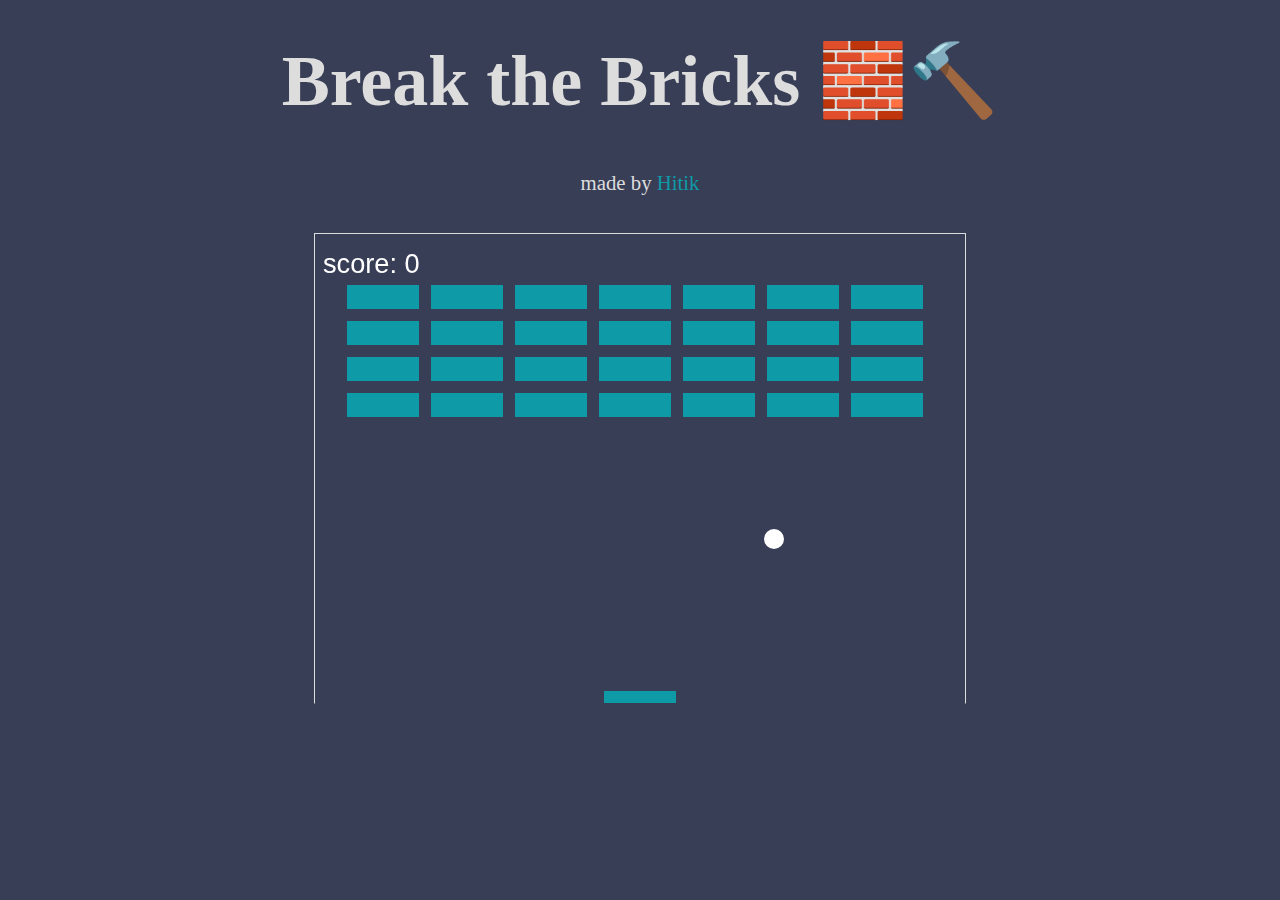
<file: Breakout Game/index.html>
<!DOCTYPE html>
<html lang="en">

<head>
  <meta charset="UTF-8">
  <meta name="viewport" content="width=device-width, initial-scale=1.0">
  <meta http-equiv="X-UA-Compatible" content="ie=edge">
  <link rel="stylesheet" href="https://stackpath.bootstrapcdn.com/bootstrap/4.5.0/css/bootstrap.min.css" integrity="sha384-9aIt2nRpC12Uk9gS9baDl411NQApFmC26EwAOH8WgZl5MYYxFfc+NcPb1dKGj7Sk" crossorigin="anonymous">
  <link rel="stylesheet" href="styles.css">
  <title>Brick Breaker</title>
</head>

<body>
  <div class="container">
    <h1>Break the Bricks 🧱🔨</h1>
    <p>made by <a href="https://hitik20.tech">Hitik</a> </p>

  </div>
  <canvas class=" game" id="mycanvas" width="650" height="450"></canvas>
  <script src="app.js"></script>
</body>

</html>
</file>
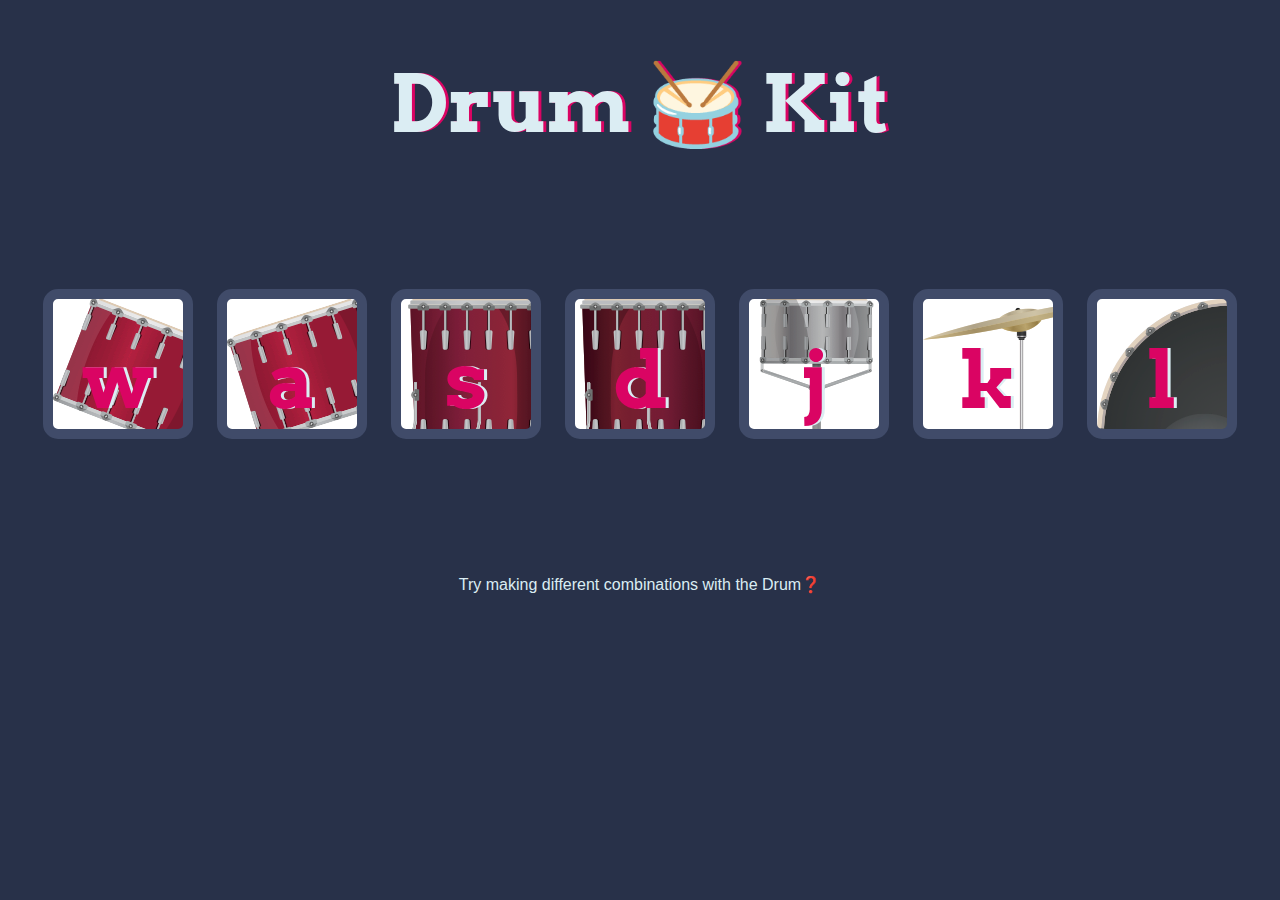
<file: Drum Kit/index.html>
<!DOCTYPE html>
<html lang="en" dir="ltr">

<head>
  <meta charset="utf-8">
  <title>Drum Kit</title>
  <link rel="stylesheet" href="styles.css">
  <link href="https://fonts.googleapis.com/css?family=Arvo" rel="stylesheet">
</head>

<body>
  <h1 id="title">Drum 🥁 Kit</h1>
  <div class="set">
    <button class="w drum">w</button>
    <button class="a drum">a</button>
    <button class="s drum">s</button>
    <button class="d drum">d</button>
    <button class="j drum">j</button>
    <button class="k drum">k</button>
    <button class="l drum">l</button>
  </div>


<script src="index.js" charset="utf-8"></script>

<footer>
  Try making different combinations with the Drum❓
</footer>
</body>
</html>
</file>
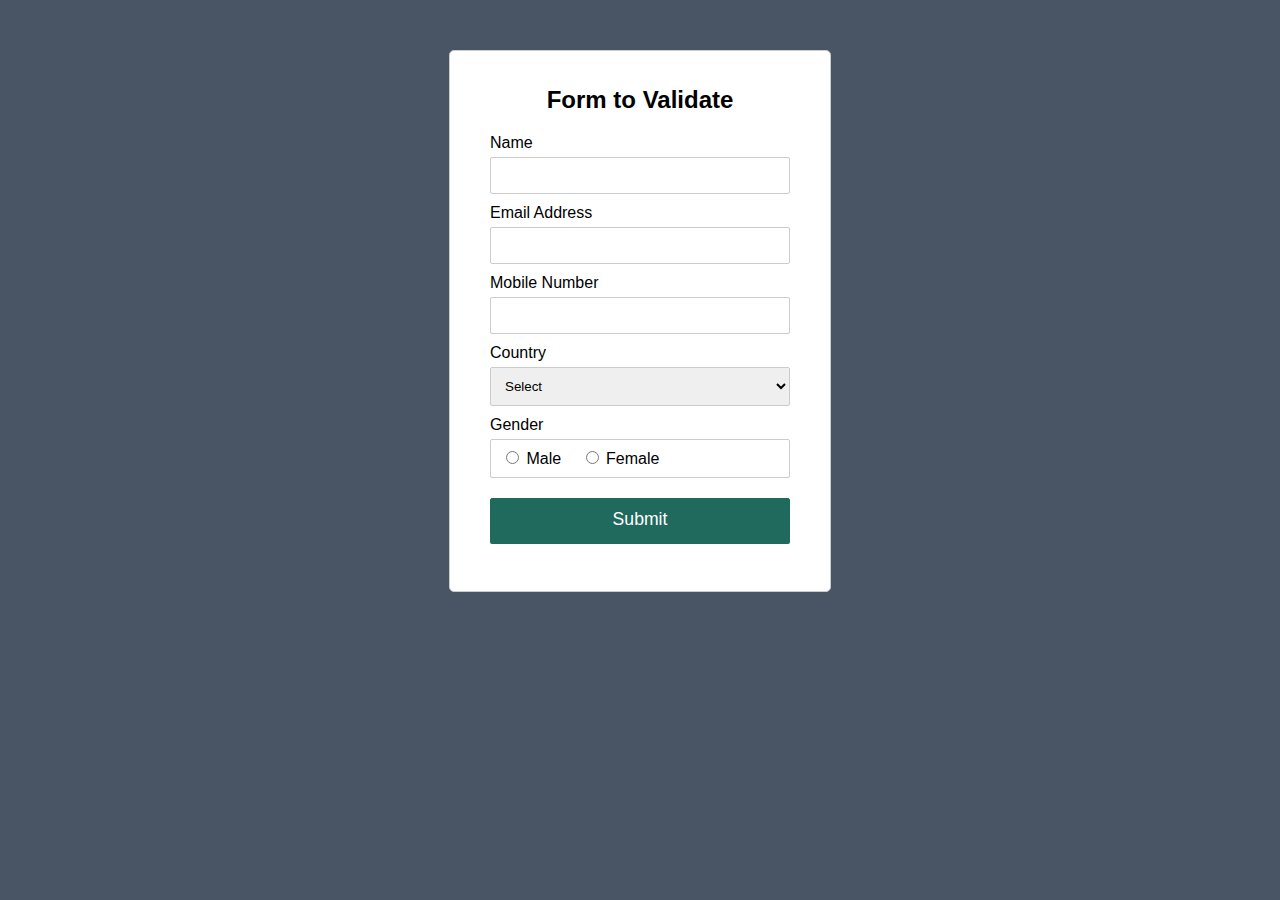
<file: Form Validation in JavaScript/index.html>
<!DOCTYPE html>
<html lang="en">
<head>
<meta charset="UTF-8">
<title>JavaScript Form validation</title>
<link rel="stylesheet" href="styles.css">
</head>
<body>
<form name="contactForm" onsubmit="return validateForm()" action="confirmation.html" method="post">
    <h2>Form to Validate</h2>
    <div class="row">
        <label>Name</label>
        <input type="text" name="name">
        <div class="error" id="nameErr"></div>
    </div>
    <div class="row">
        <label>Email Address</label>
        <input type="text" name="email">
        <div class="error" id="emailErr"></div>
    </div>
    <div class="row">
        <label>Mobile Number</label>
        <input type="text" name="mobile" maxlength="10">
        <div class="error" id="mobileErr"></div>
    </div>
    <div class="row">
        <label>Country</label>
        <select name="country">
            <option>Select</option>
            <option>India</option>
            <option>United States</option>
            <option>Australia</option>
            <option>United Kingdom</option>
        </select>
        <div class="error" id="countryErr"></div>
    </div>
    <div class="row">
        <label>Gender</label>
        <div class="form-inline">
            <label><input type="radio" name="gender" value="male"> Male</label>
            <label><input type="radio" name="gender" value="female"> Female</label>
        </div>
        <div class="error" id="genderErr"></div>
    </div>

    <div class="row">
        <input type="submit" value="Submit">
    </div>
</form>
<script src="form.js"></script>
</body>
</html>
</file>
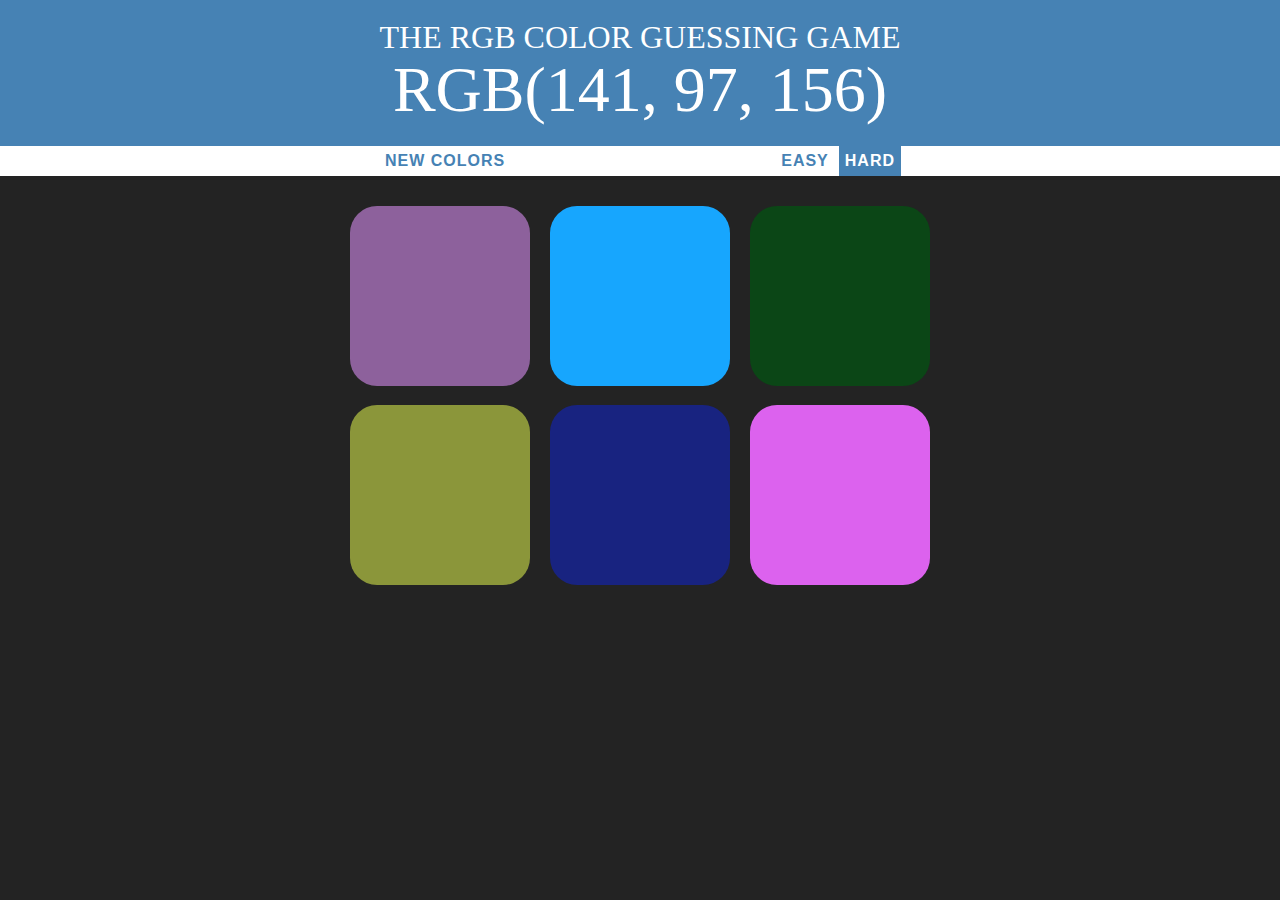
<file: Guess the Color Game/index.html>
<!DOCTYPE html>
<html lang="en" dir="ltr">
  <head>
    <meta charset="utf-8">
    <title>Color Guess</title>
    <link rel="preconnect" href="https://fonts.gstatic.com">
    <link href="https://fonts.googleapis.com/css2?family=Russo+One&display=swap" rel="stylesheet">
    <link rel="stylesheet" href="style.css">
  </head>
  <body>
    <h1>The RGB Color Guessing Game
    	<br>
    	<span id="colorDisplay">RGB</span>
    </h1>

    <div id="stripe">
    	<button id="reset">New Colors</button>
    	<span id="message"></span>
    	<button id="easyButton">Easy</button>
    	<button id="hardButton"class="selected">Hard</button>

    </div>
    	<div id="container">
    		<div class="square"></div>
    		<div class="square"></div>
    		<div class="square"></div>
    		<div class="square"></div>
    		<div class="square"></div>
    		<div class="square"></div>
    	</div>
<br>
    <script src="app.js"></script>
  </body>
</html>
</file>
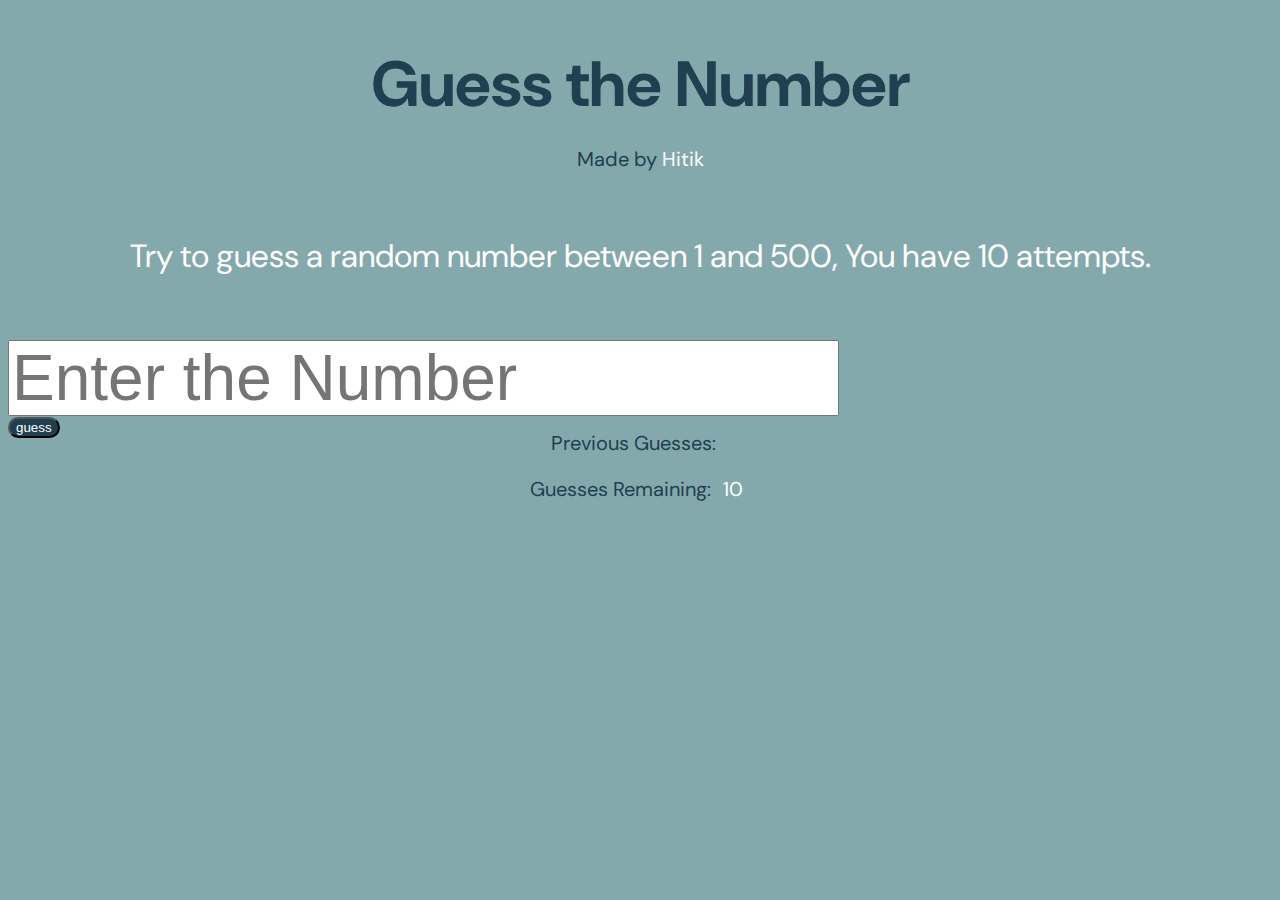
<file: Guess the Number/index.html>
<!DOCTYPE html>
<html lang="en">

<head>
  <meta charset="UTF-8">
  <meta name="viewport" content="width=device-width, initial-scale=1.0">
  <!-- CSS only -->
<link rel="stylesheet" href="https://stackpath.bootstrapcdn.com/bootstrap/4.5.0/css/bootstrap.min.css" integrity="sha384-9aIt2nRpC12Uk9gS9baDl411NQApFmC26EwAOH8WgZl5MYYxFfc+NcPb1dKGj7Sk" crossorigin="anonymous">
  <link href="https://fonts.googleapis.com/css2?family=DM+Sans:wght@700&display=swap" rel="stylesheet">
  <title>Guess the Number</title>
  <link rel="stylesheet" href="style.css">
</head>

<body>
  <h1>Guess the Number</h1>
  <p>Made by <a target="_blank " href="https://hitik20.tech/">Hitik</a> </p>
  <p class="n">Try to guess a random number between 1 and 500, You have 10 attempts.</p>

  <form class="form container">
    <div class="input-group mb-3">
      <input type="text" id="guessField" class="form-control" placeholder="Enter the Number" >
      <div class="input-group-append">
        <button type="submit" id="user_guess" class="guessSubmit btn btn-info">guess</button>
      </div>
    </div>
  </form>

  <div class="resultParas">
    <p>Previous Guesses: <span class="guesses"></span></p>
    <p>Guesses Remaining: <span class="lastResult">10</span></p>
    <p class="lowOrHi"></p>
  </div>

  <script src="app.js"></script>
</body>

</html>
</file>
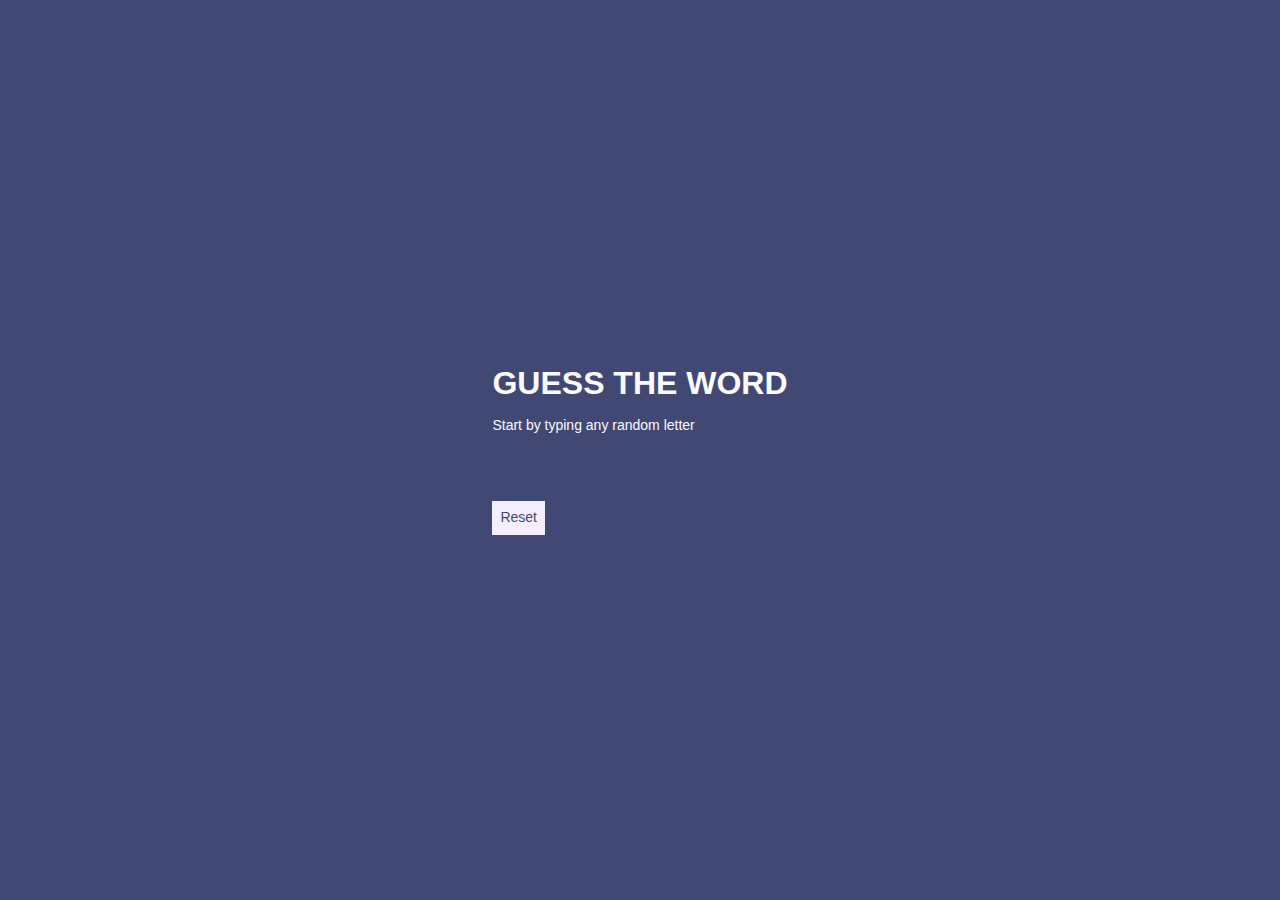
<file: Hangman Game/index.html>
<!DOCTYPE html>
<html lang="en">
<head>
    <meta charset="UTF-8">
    <meta name="viewport" content="width=device-width, initial-scale=1.0">
    <meta http-equiv="X-UA-Compatible" content="ie=edge">
    <link rel="stylesheet" href="./styles/styles.css">
    <title>Hangman</title>
</head>
<body>

    <div class="">
        <h1>GUESS THE WORD</h1>
        <p>Start by typing any random letter</p>
        <div id="puzzle" class="puzzle"></div>
        <p id="guesses"></p>
        <button id="reset" class="button">Reset</button>
    </div>
    <script src="./scripts/request.js"></script>
    <script src="./scripts/hangman.js"></script>
    <script src="./scripts/app.js"></script>
</body>
</html>
</file>
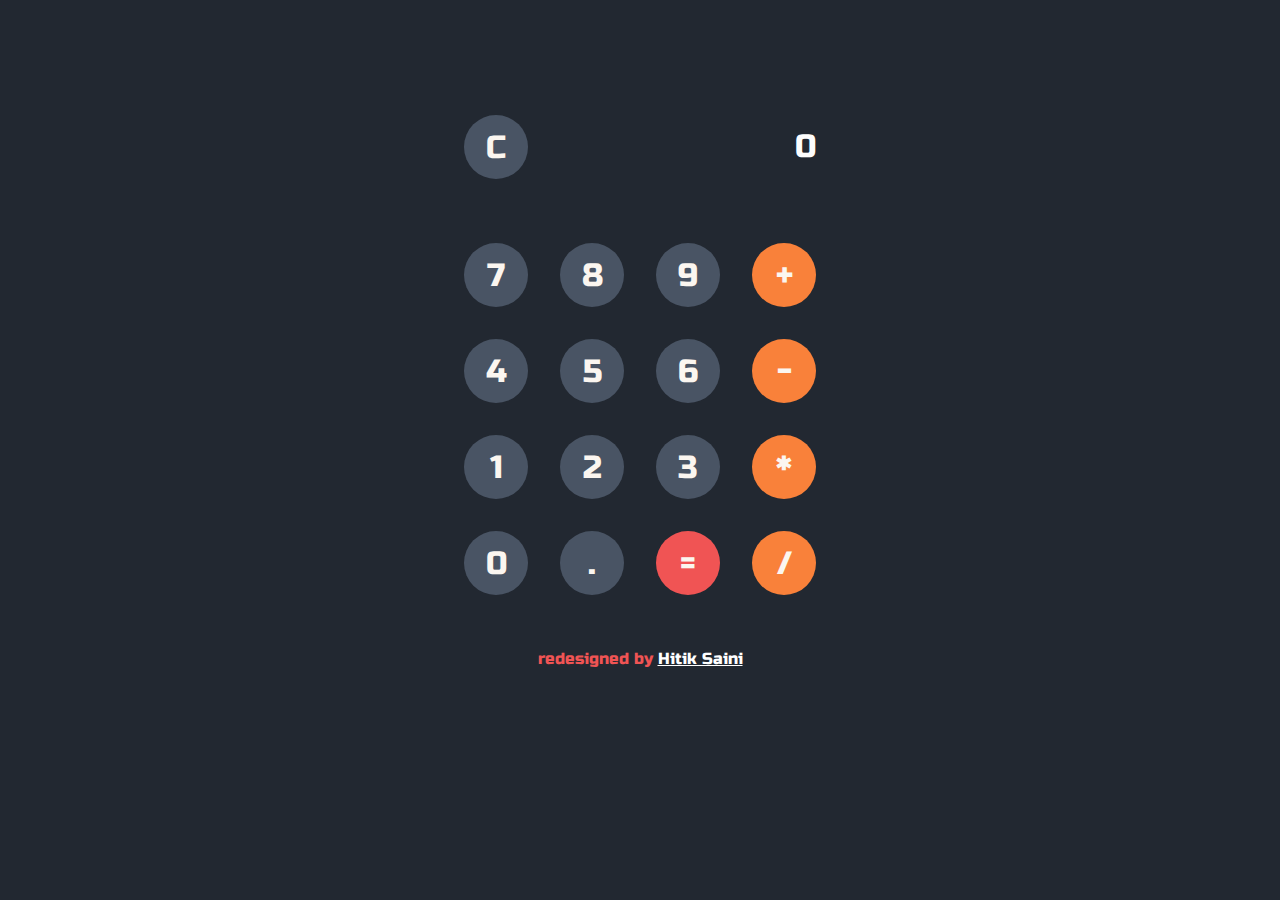
<file: JavaScript Calculator/index.html>
<!DOCTYPE html>
<html lang="en" dir="ltr">
  <head>
    <meta charset="utf-8">
    <title> JavaScript Calculator</title>
    <link rel="preconnect" href="https://fonts.gstatic.com">
    <link href="https://fonts.googleapis.com/css2?family=Russo+One&display=swap" rel="stylesheet">
    <link rel="stylesheet" href="style.css">
  </head>
  <body>

 <br>
    <div id="calculator" class="calculator">

      <button id="clear" class="clear">C</button>

      <div id="viewer" class="viewer">0</div>

      <button class="num" data-num="7">7</button>
      <button class="num" data-num="8">8</button>
      <button class="num" data-num="9">9</button>
      <button data-ops="plus" class="ops operator">+</button>

      <button class="num" data-num="4">4</button>
      <button class="num" data-num="5">5</button>
      <button class="num" data-num="6">6</button>
      <button data-ops="minus" class="ops operator">-</button>

      <button class="num" data-num="1">1</button>
      <button class="num" data-num="2">2</button>
      <button class="num" data-num="3">3</button>
      <button data-ops="times" class="ops operator">*</button>

      <button class="num" data-num="0">0</button>
      <button class="num" data-num=".">.</button>
      <button id="equals" class="equals final" data-result="">=</button>
      <button data-ops="divided by" class="ops operator">/</button>
    </div>

    <button id="reset" class="reset">Reset Universe?</button>
<br>
<br>
    <h4>redesigned by <a href="https://hitik20.tech/">Hitik Saini</a> </h4>
    <script src="app.js"></script>
  </body>
</html>
</file>
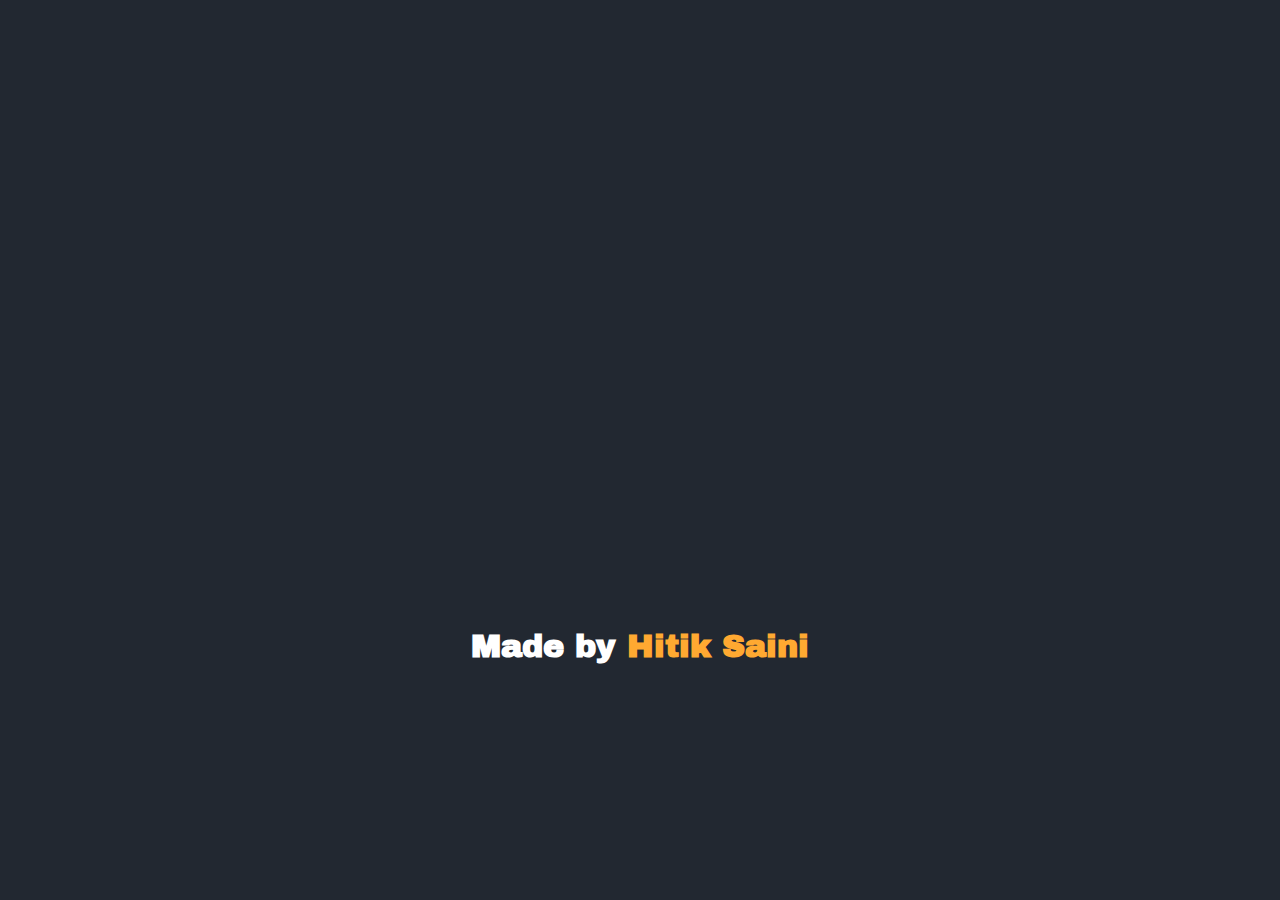
<file: JavaScript Clock/index.html>
<!DOCTYPE html>
<html lang="en">
<head>
    <meta charset="UTF-8">
    <meta name="viewport" content="width=device-width, initial-scale=1.0">
    <link href="https://fonts.googleapis.com/css2?family=Archivo+Black&display=swap" rel="stylesheet">
    <meta http-equiv="X-UA-Compatible" content="ie=edge">
    <link rel="stylesheet" href="style.css">
    <title>Analogue Clock</title>
</head>
<body>

    <canvas id="clock" width="600" height="600"></canvas>
  <h1>Made by <a href="https:/hitik20.tech/">Hitik Saini</a> </h1>
    <script src="app.js"></script>
</body>
</html>
</file>
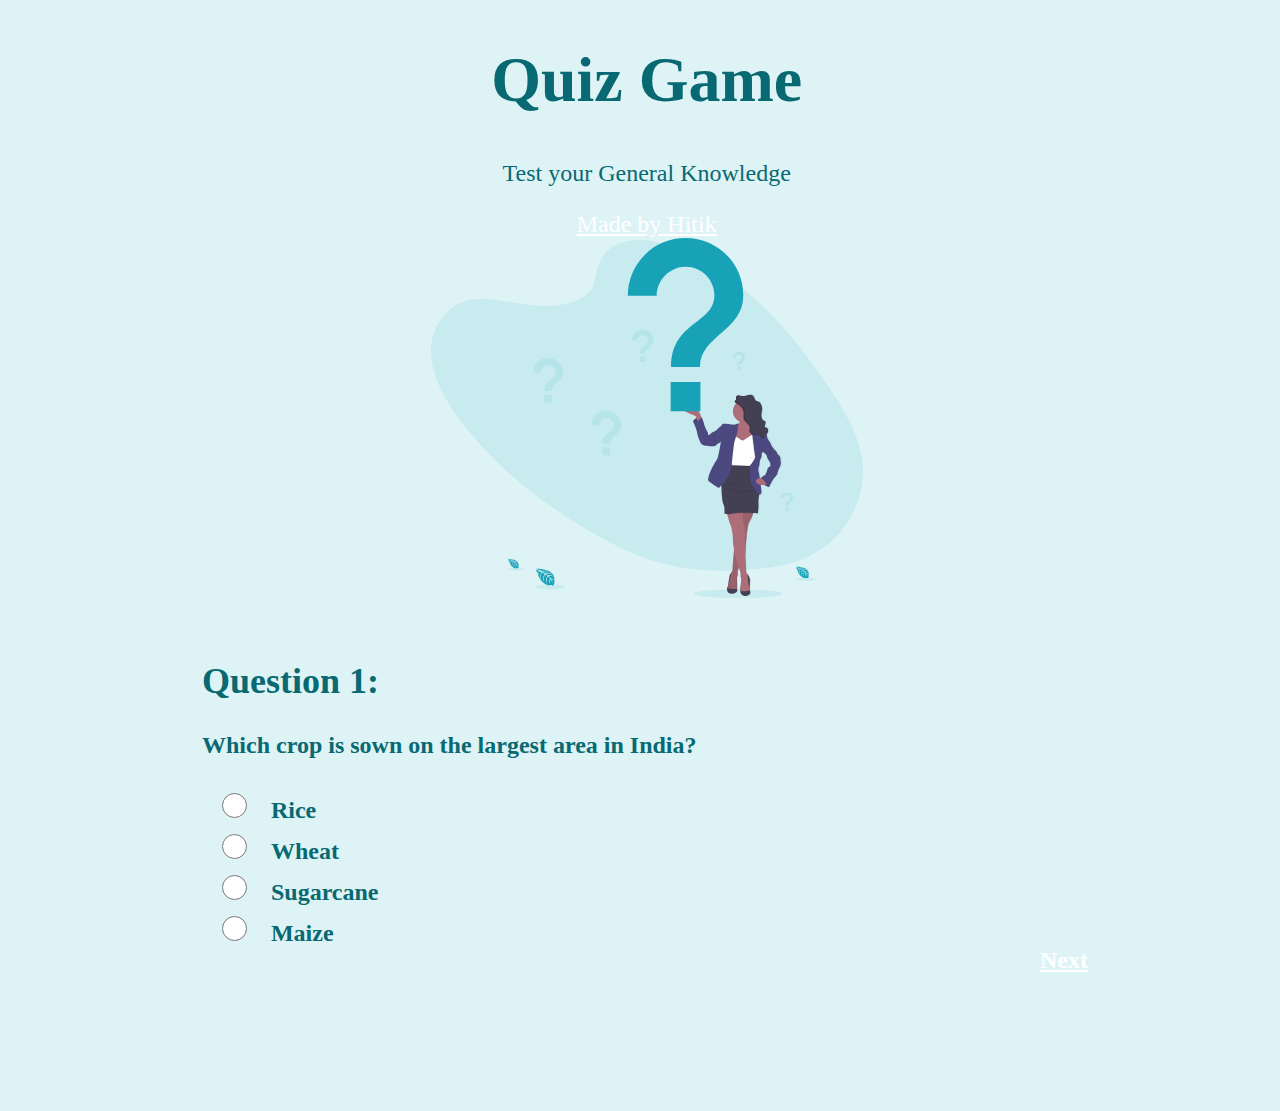
<file: JavaScript Quiz/index.html>
<!DOCTYPE html>
<html lang="en" dir="ltr">

<head>
	<meta charset="utf-8">
	<title>JavaScript Quiz Game</title>
	<link rel="stylesheet" href="https://stackpath.bootstrapcdn.com/bootstrap/4.5.0/css/bootstrap.min.css" integrity="sha384-9aIt2nRpC12Uk9gS9baDl411NQApFmC26EwAOH8WgZl5MYYxFfc+NcPb1dKGj7Sk" crossorigin="anonymous">
	<meta name="viewport" content="width=device-width, initial-scale=1">
	<link rel="stylesheet" href="styles.css">
</head>

<body>


		<div class="row n h-100">
			<div class="col-md-6 my-auto">
				<h1 class="my-head">Quiz Game</h1>
				<p>Test your General Knowledge</p>
				<a class="btn btn-info btn-lg" target="_blank" href="https://hitik20.tech"> Made by Hitik</a>
			</div>
			<div class="col-md-6">
				<img class="img " src="questions.svg" alt="">
			</div>
	</div>

	<div id='container'>
		<br />
		<div id='quiz'></div>
		<div class='button display-3 btn btn-info' id='next'><a href='#'> Next </a></div>
		<div class='button display-3 btn btn-info' id='prev'><a href='#'> Prev </a></div>
		<div class='button  display-3 btn btn-info' id='start'> <a href='#'>Again</a></div>
	</div>

	<script type='text/javascript' src='https://ajax.googleapis.com/ajax/libs/jquery/1.9.1/jquery.min.js'></script>

	<script src="app.js">
	</script>
</body>

</html>
</file>
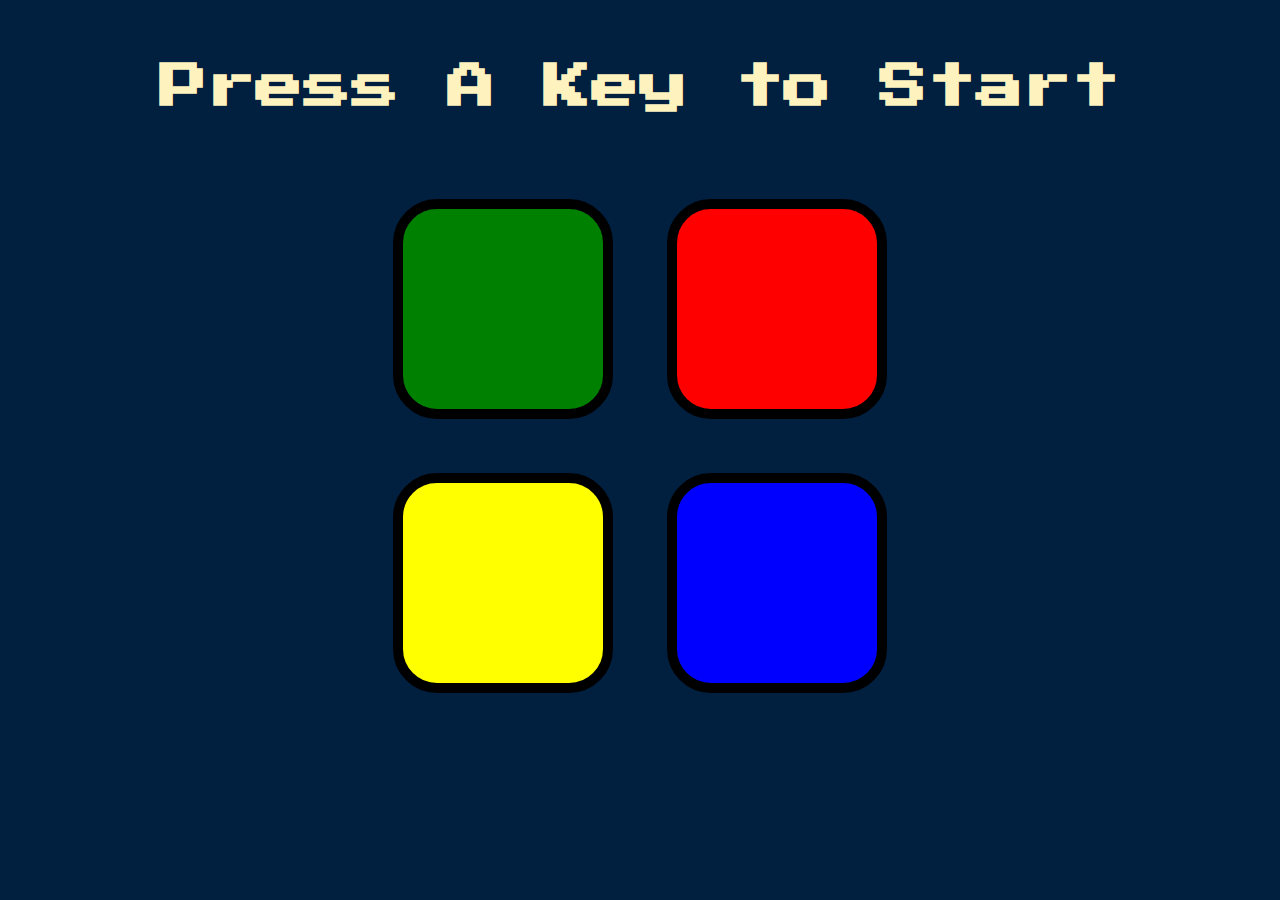
<file: Simon Game/index.html>
<!DOCTYPE html>
<html lang="en" dir="ltr">

<head>
  <meta charset="utf-8">
  <title>Simon</title>
  <link rel="stylesheet" href="styles.css">
  <link href="https://fonts.googleapis.com/css?family=Press+Start+2P" rel="stylesheet">
</head>

<body>
  <h1 id="level-title">Press A Key to Start</h1>
  <div class="container">
    <div lass="row">

      <div type="button" id="green" class="btn green">

      </div>

      <div type="button" id="red" class="btn red">

      </div>
    </div>

    <div class="row">

      <div type="button" id="yellow" class="btn yellow">

      </div>
      <div type="button" id="blue" class="btn blue">

      </div>

    </div>

  </div>

  <script src="https://ajax.googleapis.com/ajax/libs/jquery/3.3.1/jquery.min.js"></script>
  <script src="game.js" charset="utf-8"></script>

</body>

</html>
</file>
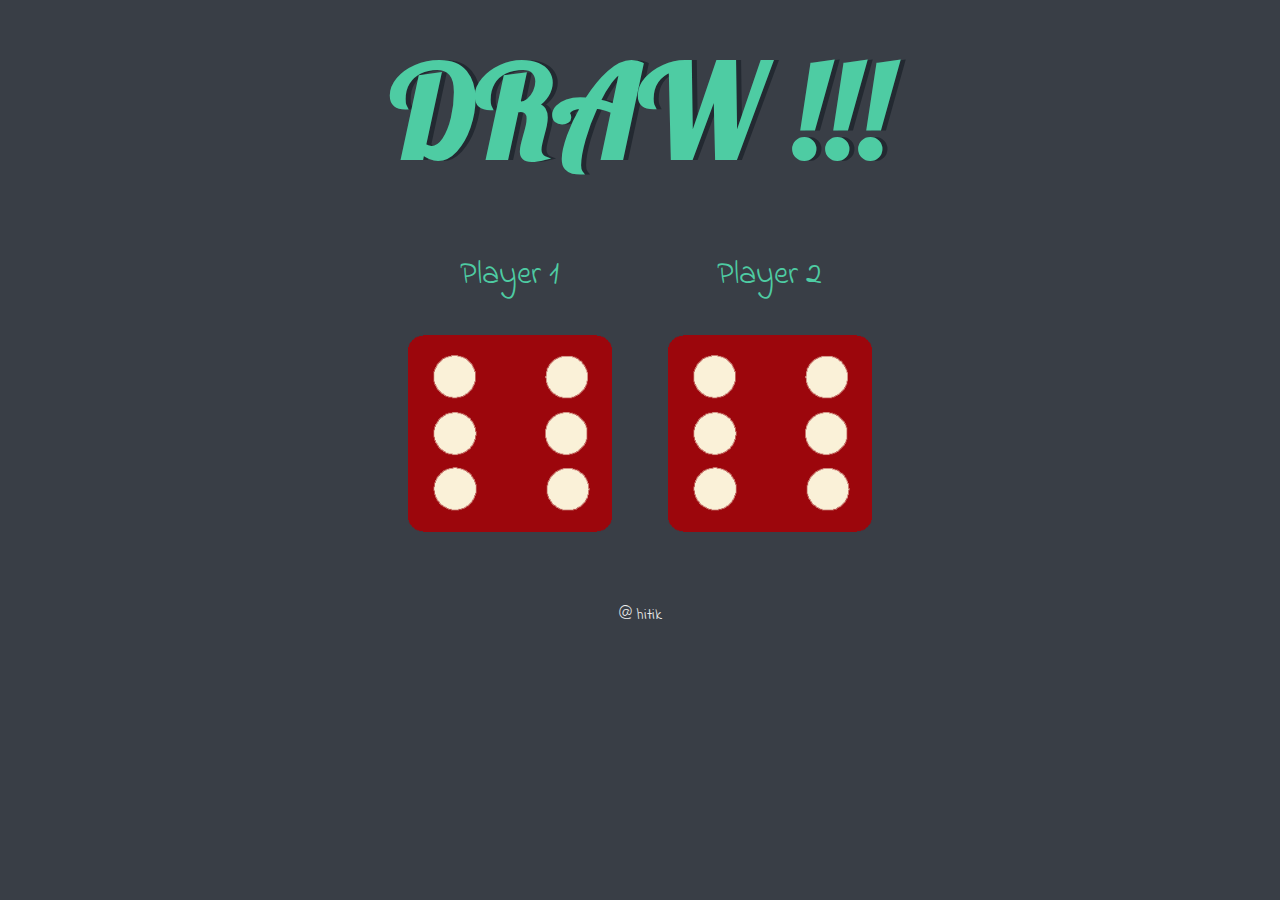
<file: Dicee Game/dicee.html>
<!DOCTYPE html>
<html lang="en" dir="ltr">
  <head>
    <meta charset="utf-8">
    <title>Dicee</title>
    <link rel="stylesheet" href="styles.css">
    <link href="https://fonts.googleapis.com/css?family=Indie+Flower|Lobster" rel="stylesheet">


  </head>
  <body>

    <div class="container">
      <h1>Refresh Me</h1>

      <div class="dice">
        <p>Player 1</p>
        <img class="img1" src="images\dice6.png">
      </div>

      <div class="dice">
        <p>Player 2</p>
        <img class="img2" src="images\dice6.png">
      </div>

    </div>

<script type="text/javascript" src="index.js">

</script>
  </body>

  <footer>
    @ hitik
  </footer>
</html>
</file>
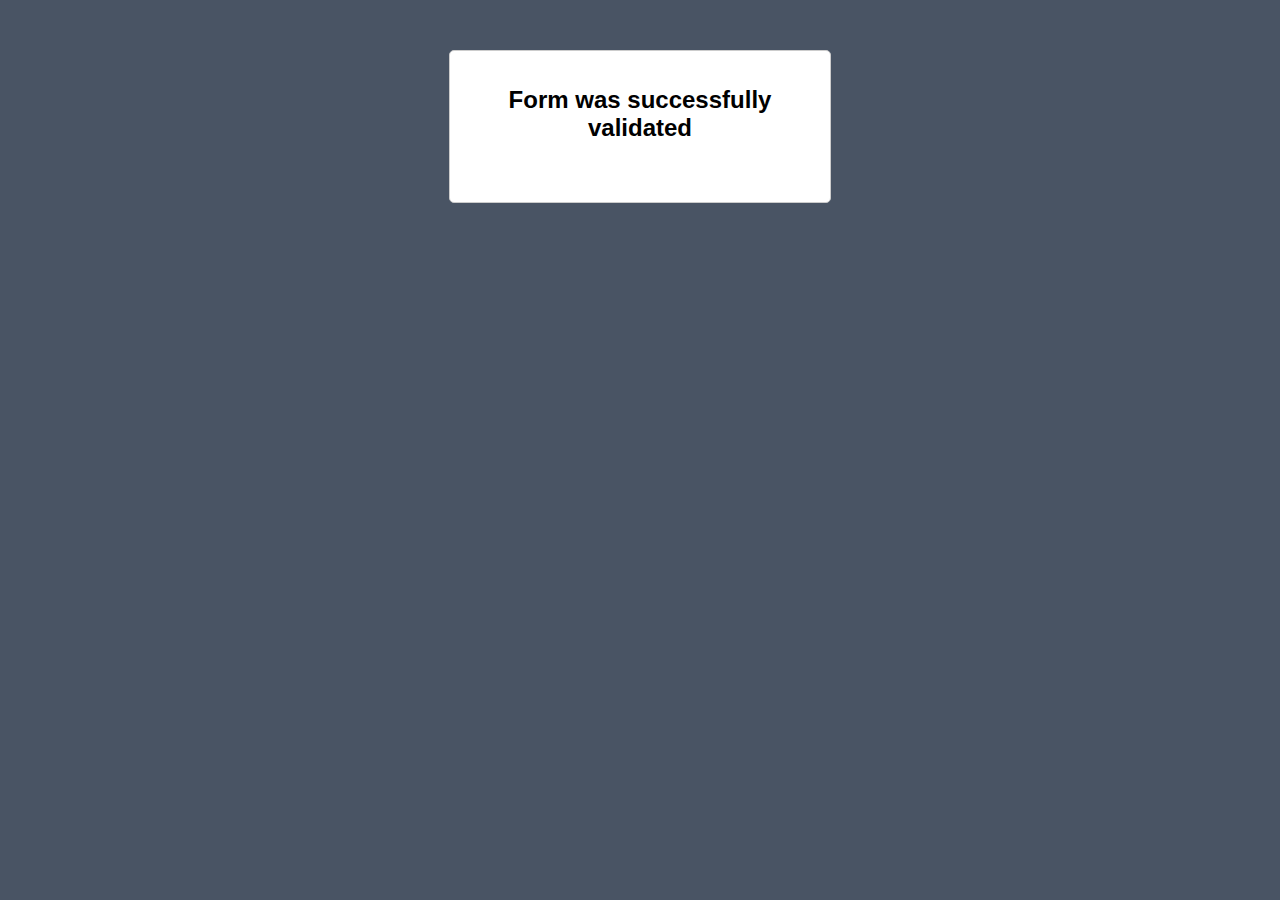
<file: Form Validation in JavaScript/confirmation.html>
<!-- This is shown when the form is validated successfully from the form.js file and the form tag is ready to revert back -->
<!DOCTYPE html>
<html lang="en">
<head>
<meta charset="UTF-8">
<title>JavaScript Form validation</title>
<link rel="stylesheet" href="styles.css">
</head>
<body>
<form >
    <h2>Form was successfully validated</h2>
</form>
<script src="form.js"></script>
</body>
</html>
</file>
<file: Breakout Game/styles.css>
body{
  color: #dddddd;
      background-color: #383e56;
}
a{
  color: #0e9aa7;
  text-decoration: none;
}
h1{
font-size: 4.5rem;
  margin-top: 3%;
text-align: center;

}

p{
font-size: 1.3rem;
  text-align: center;
}
.game{
  padding-top: 1.5%;

  margin-top: 3%;
  border: solid #dddddd;
  border: solid 1px;
  border-bottom-color: #383e56;
    background-color: #383e56;
    display: block;
    margin-left: auto;
    margin-right: auto;
}
</file>
<file: Drum Kit/styles.css>
body {
  text-align: center;
  background-color: #283149;
}

h1 {
  font-size: 5rem;
  color: #DBEDF3;
  font-family: "Arvo", cursive;
  text-shadow: 3px 0 #DA0463;

}

footer {
  color: #DBEDF3;
  font-family: sans-serif;
}

.w {
  background-image: url("images/tom1.png");
}

.a {
  background-image: url("images/tom2.png");
}

.s {
  background-image: url("images/tom3.png");
}

.d {
  background-image: url("images/tom4.png");
}

.j {
  background-image: url("images/snare.png");
}

.k {
  background-image: url("images/crash.png");
}

.l {
  background-image: url("images/kick.png");
}

.set {
  margin: 10% auto;
}

.pressed {
  box-shadow: 0 3px 4px 0 #DBEDF3;
  opacity: 0.5;
}

.red {
  color: red;
}

.drum {
  outline: none;
  border: 10px solid #404B69;
  font-size: 5rem;
  font-family: 'Arvo', cursive;
  line-height: 2;
  font-weight: 900;
  color: #DA0463;
  text-shadow: 3px 0 #DBEDF3;
  border-radius: 15px;
  display: inline-block;
  width: 150px;
  height: 150px;
  text-align: center;
  margin: 10px;
  background-color: white;
}
</file>
<file: Form Validation in JavaScript/styles.css>
body {
    font-size: 16px;
    background: #495464;
    font-family: "Segoe UI", "Helvetica Neue", Arial, sans-serif;
}
h2 {
    text-align: center;
}
form {
    width: 300px;
    background: #fff;
    padding: 15px 40px 40px;
    border: 1px solid #ccc;
    margin: 50px auto 0;
    border-radius: 5px;
}
label {
    display: block;
    margin-bottom: 5px
}
label i {
    color: #999;
    font-size: 80%;
}
input, select {
    border: 1px solid #ccc;
    padding: 10px;
    display: block;
    width: 100%;
    box-sizing: border-box;
    border-radius: 2px;
}
.row {
    padding-bottom: 10px;
}
.form-inline {
    border: 1px solid #ccc;
    padding: 8px 10px 4px;
    border-radius: 2px;
}
.form-inline label, .form-inline input {
    display: inline-block;
    width: auto;
    padding-right: 15px;
}
.error {
    color: red;
    font-weight: bold;
    font-size: 90%;
}
input[type="submit"] {
    font-size: 110%;
    font-weight: 100;
    background: #206a5d;
    border-color: #206a5d;
    box-shadow: 0 3px 0 #206a5d;
    color: #fff;
    margin-top: 10px;
    cursor: pointer;
}
input[type="submit"]:hover {
    background: #0165b6;
}
</file>
<file: Guess the Color Game/style.css>
body {
	background-color:  #232323;
	margin: 0;
	font-family: "Montserrat", "Avenir";
}

.square {
	width: 30%;
	background: purple;
	padding-bottom: 30%;
	float: left;
	margin: 1.66%;
	border-radius: 15%;
	transition: background 0.6s;
	-webkit-transition: background 0.6s;
	-moz-transition: background 0.6s;
}

#container {
	margin: 20px auto;
	max-width: 600px;
}

h1 {
	text-align: center;
	line-height: 1.1;
	font-weight: normal;
	color: white;
	background: steelblue;
	margin: 0;
	text-transform: uppercase;
	padding-top: 20px;
	padding-bottom: 20px;
}

#colorDisplay {
	font-size: 200%;
}


#stripe {
	background: white;
	height: 30px;
	text-align: center;
	color: black;
}

.selected {
	color: white;
	background: steelblue;
}

button {
	border: none;
	background: none;
	text-transform: uppercase;
	height: 100%;
	font-weight: 700;
	color: steelblue;
	letter-spacing: 1px;
	font-size: inherit;
	transition: all 0.3s;
	-webkit-transition: all 0.3s;
	-moz-transition: all 0.3s;
	outline: none;
}

#message {
	display: inline-block;
	width: 20%;
}

button:hover {
	color: white;
	background: steelblue;
}
</file>
<file: Guess the Number/style.css>
body {
  background-color: #84a9ac;
  font-family: 'DM Sans', sans-serif;

}

p {
  color: #204051;
  font-size: 20px;
  text-align: center;
}

h1 {
  font-size: 4rem;
  color: #204051;
  margin-bottom: 0;
  text-align: center;
}

a {
  color: #fff;
  text-decoration: none;
}

a:hover {
  color: #204051;
}
.input-group{
  height: 70px;
}
.guessSubmit {

  background-color: #204051;
  color: #fff;
  border-radius: 45px;
}

.lastResult {
  color: white;
  padding: 7px;
}

.guesses {
  color: white;
  padding: 7px;
}
.form-control{

  font-size: 4rem;
  height: 70px;
}
.n {
  font-size: 2rem;
  margin-top: 5%;
  margin-bottom: 5%;
  color: #fff;
}

.guessField {
  color: #204051;
  font-weight: bold;
}
</file>
<file: Hangman Game/styles/styles.css>
* {
    box-sizing: border-box;
    margin: 0;
    padding: 0;
}

html {
    font-size: 62.5%;
}

h1{
  margin-bottom: 5%;
}

body {
    background: #424874;
    color: #fafafa;
    font-family: Helvetica, Arial, sans-serif;
    font-size: 1.6rem;
    display: flex;
    align-items: center;
    justify-content: center;
    min-height: 100vh;
}

span {
    border-bottom: 1px solid #534f59;
    display: inline-block;
    font-size: 2rem;
    height: 2.4rem;
    line-height: 2.4rem;
    margin: 0 .1rem;
    text-align: center;
    text-transform: uppercase;
    width: 2.4rem;
}

p {
  font-size: 1.4rem;
    font-weight: 300;
    margin-bottom: 2rem;
}

.puzzle {
    display: flex;
    margin-bottom: 4.8rem;
}

.button {
    background: #f4eeff;
    border: none;
    border-bottom: 2px solid #f4eeff;
    cursor: pointer;
    color: #424874;
    font-size: 1.4rem;
    font-weight: 300;
    padding: .8rem;
    transition: background .3s ease, color .3s ease;
}

.button:hover {
    background: #a6b1e1;
}
</file>
<file: JavaScript Calculator/style.css>
html {
  background: #222831;
  background-attachment: fixed;
}
body {
  font-family: 'Russo One', sans-serif;
  margin: 0;
  padding: 5em 0 2em;
  text-align: center;
}

h4 {
  font-weight: 300;
  color: #f05454;
  margin: 0;
}

a{
  color: #fff;
}


.calculator {
  font-size: 32px;
  margin: 0 auto;
  width: 10em;
}
.calculator::before, .calculator::after {
  content: " ";
  display: table;
}
.calculator::after {
  clear: both;
}


/* Calculator after dividing by zero */
.broken {
  -webkit-animation: broken 2s;
          animation: broken 2s;
  -webkit-transform: translate3d(0, -2000px, 0);
          transform: translate3d(0, -2000px, 0);
  opacity: 0;
}

.viewer {
  color: #fdfdfd;
  float: left;
  line-height: 3em;
  text-align: right;

  text-overflow: ellipsis;
  overflow: hidden;
  width: 7.5em;
  height: 4em;
}

button {
  border: 0;
  background: #495464;
  color: #fbf6f0;
  cursor: pointer;
  border-radius: 50px;
  float: left;
  font: inherit;
  margin: 0.25em;
  width: 2em;
  height: 2em;
  -webkit-transition: all 0.5s;
  transition: all 0.5s;
}

.operator{
  background: #f9813a;
}
.final{
  background: #f05454;
}
button:hover {
  background: #214252;
}
button:focus {
  outline: 0;
  /* The value fade-ins that appear */
}
button:focus::after {
  -webkit-animation: zoom 1s;
          animation: zoom 1s;
  -webkit-animation-iteration-count: 1;
          animation-iteration-count: 1;
  -webkit-animation-fill-mode: both;
          animation-fill-mode: both;
  content: attr(data-num);
  cursor: default;
  font-size: 100px;
  position: absolute;
  top: 1.5em;
  left: 50%;
  text-align: center;
  margin-left: -24px;
  opacity: 0;
  width: 48px;
}

/* Same as above, modified for operators */
.ops:focus::after {
  content: attr(data-ops);
  margin-left: -210px;
  width: 420px;
}

/* Same as above, modified for result */
.equals:focus::after {
  content: attr(data-result);
  margin-left: -300px;
  width: 600px;
}

/* Reset button */
.reset {
  background: rgba(201, 120, 116, 0.28);
  color: #c97874;
  font-weight: 400;
  margin-left: -77px;
  padding: 0.5em 1em;
  position: absolute;
  top: -20em;
  left: 50%;
  width: auto;
  height: auto;
  /* When button is revealed */
}
.reset:hover {
  background: #c97874;
  color: #100a1c;
}
.reset.show {
  top: 20em;
  -webkit-animation: fadein 4s;
          animation: fadein 4s;
}

/* Animations */
/* Values that appear onclick */
@-webkit-keyframes zoom {
  0% {
    -webkit-transform: scale(0.2);
            transform: scale(0.2);
    opacity: 1;
  }
  70% {
    -webkit-transform: scale(1);
            transform: scale(1);
  }
  100% {
    opacity: 0;
  }
}
@keyframes zoom {
  0% {
    -webkit-transform: scale(0.2);
            transform: scale(0.2);
    opacity: 1;
  }
  70% {
    -webkit-transform: scale(1);
            transform: scale(1);
  }
  100% {
    opacity: 0;
  }
}
/* Division by zero animation */
@-webkit-keyframes broken {
  0% {
    -webkit-transform: translate3d(0, 0, 0);
            transform: translate3d(0, 0, 0);
    opacity: 1;
  }
  5% {
    -webkit-transform: rotate(5deg);
            transform: rotate(5deg);
  }
  15% {
    -webkit-transform: rotate(-5deg);
            transform: rotate(-5deg);
  }
  20% {
    -webkit-transform: rotate(5deg);
            transform: rotate(5deg);
  }
  25% {
    -webkit-transform: rotate(-5deg);
            transform: rotate(-5deg);
  }
  50% {
    -webkit-transform: rotate(45deg);
            transform: rotate(45deg);
  }
  70% {
    -webkit-transform: translate3d(0, 2000px, 0);
            transform: translate3d(0, 2000px, 0);
    opacity: 1;
  }
  75% {
    opacity: 0;
  }
  100% {
    -webkit-transform: translate3d(0, -2000px, 0);
            transform: translate3d(0, -2000px, 0);
  }
}
@keyframes broken {
  0% {
    -webkit-transform: translate3d(0, 0, 0);
            transform: translate3d(0, 0, 0);
    opacity: 1;
  }
  5% {
    -webkit-transform: rotate(5deg);
            transform: rotate(5deg);
  }
  15% {
    -webkit-transform: rotate(-5deg);
            transform: rotate(-5deg);
  }
  20% {
    -webkit-transform: rotate(5deg);
            transform: rotate(5deg);
  }
  25% {
    -webkit-transform: rotate(-5deg);
            transform: rotate(-5deg);
  }
  50% {
    -webkit-transform: rotate(45deg);
            transform: rotate(45deg);
  }
  70% {
    -webkit-transform: translate3d(0, 2000px, 0);
            transform: translate3d(0, 2000px, 0);
    opacity: 1;
  }
  75% {
    opacity: 0;
  }
  100% {
    -webkit-transform: translate3d(0, -2000px, 0);
            transform: translate3d(0, -2000px, 0);
  }
}
/* Reset button fadein */
@-webkit-keyframes fadein {
  0% {
    top: 20em;
    opacity: 0;
  }
  50% {
    opacity: 0;
  }
  100% {
    opacity: 1;
  }
}
@keyframes fadein {
  0% {
    top: 20em;
    opacity: 0;
  }
  50% {
    opacity: 0;
  }
  100% {
    opacity: 1;
  }
}
@media (min-width: 420px) {
  .calculator {
    width: 12em;
  }

  .viewer {
    width: 8.5em;
  }

  button {
    margin: 0.5em;
  }
}
</file>
<file: JavaScript Clock/style.css>
body{
    background-color: #222831;
    font-family: 'Archivo Black', sans-serif;
}
h1{
  text-align: center;
  color: #fff;
}
a{
  color: #ffa931;
  text-decoration: none;
}
#clock{
  display:block;
margin-left: auto;
margin-right: auto;
}
</file>
<file: JavaScript Quiz/styles.css>
body {
  background-color: #ddf3f5;
  font-size: 1.5rem;
  color: #086972;
}

.n{
  margin-top: 2%;
  text-align: center;
  width: 99.8vw;
}
 .img{
   display: block;
   margin-left: auto;
   margin-right: auto;
   width: 40vw;
   height: 40vh;
 }
h1 {
  text-decoration: none;
  color: #086972;
  font-weight: bold;
  font-size: 3.5rem;
  text-align: center;
}

#quiz {
  text-indent: 10px;
  display: none;
}

a {
  color: #fff;
}

a:hover {
  color: #ddf3f5;
  text-decoration: none;
}

.button {
  font-size: 1.5rem;
  position: relative;
  float: right;
  margin-left: 10px;
}

button {
  position: relative;
  float: right;
}

#container {
  margin-left: auto;
  margin-right: auto;
  width: 70vw;
  height: 55vh;
  padding: 5px 10px;
  background-color: #ddf3f5;
  border-radius: 10px;
  font-weight: bold;
}
.my-head{
  font-size: 4rem;
}
ul {
  list-style-type: none;
  padding: 0;
  margin: 0;
}

input {
  margin-top: 10px;
  width: 55px;
  height: 25px;
  margin-right: 1%;
}

#prev {
  display: none;
}

#start {
  display: none;
  width: 90px;
}
</file>
<file: Simon Game/styles.css>
body {
  text-align: center;
  background-color: #011F3F;
}

#level-title {
  font-family: 'Press Start 2P', cursive;
  font-size: 3rem;
  margin:  5%;
  color: #FEF2BF;
}

.container {
  display: block;
  width: 50%;
  margin: auto;

}

.btn {
  margin: 25px;
  display: inline-block;
  height: 200px;
  width: 200px;
  border: 10px solid black;
  border-radius: 20%;
}

.game-over {
  background-color: red;
  opacity: 0.8;
}

.red {
  background-color: red;
}

.green {
  background-color: green;
}

.blue {
  background-color: blue;
}

.yellow {
  background-color: yellow;
}

.pressed {
  box-shadow: 0 0 20px white;
  background-color: grey;
}
</file>
<file: Dicee Game/styles.css>
.container {
  width: 70%;
  margin: auto;
  text-align: center;
}

.dice {
  text-align: center;
  display: inline-block;

}

body {
  background-color: #393E46;
}

h1 {
  margin: 30px;
  font-family: 'Lobster', cursive;
  text-shadow: 5px 0 #232931;
  font-size: 8rem;
  color: #4ECCA3;
}

p {
  font-size: 2rem;
  color: #4ECCA3;
  font-family: 'Indie Flower', cursive;
}

img {
  width: 80%;
}

footer {
  margin-top: 5%;
  color: #EEEEEE;
  text-align: center;
  font-family: 'Indie Flower', cursive;

}
</file>
